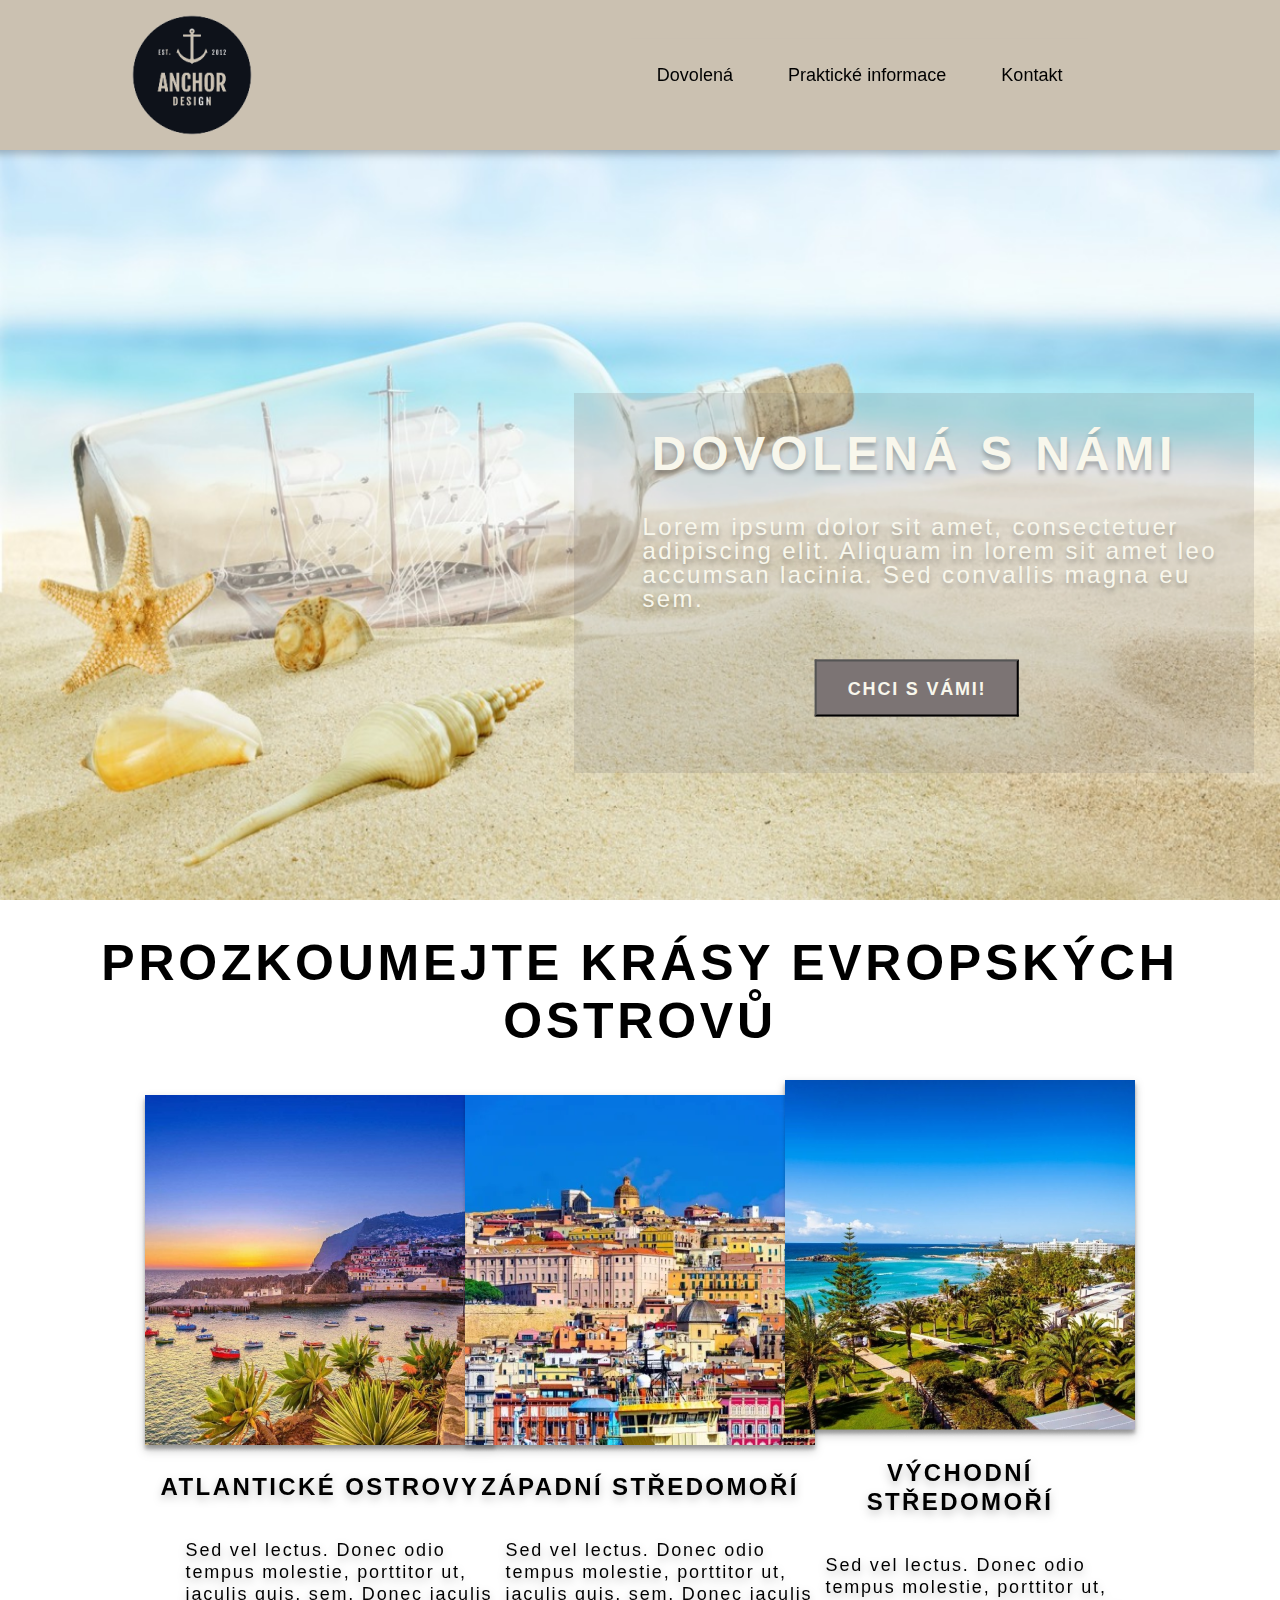
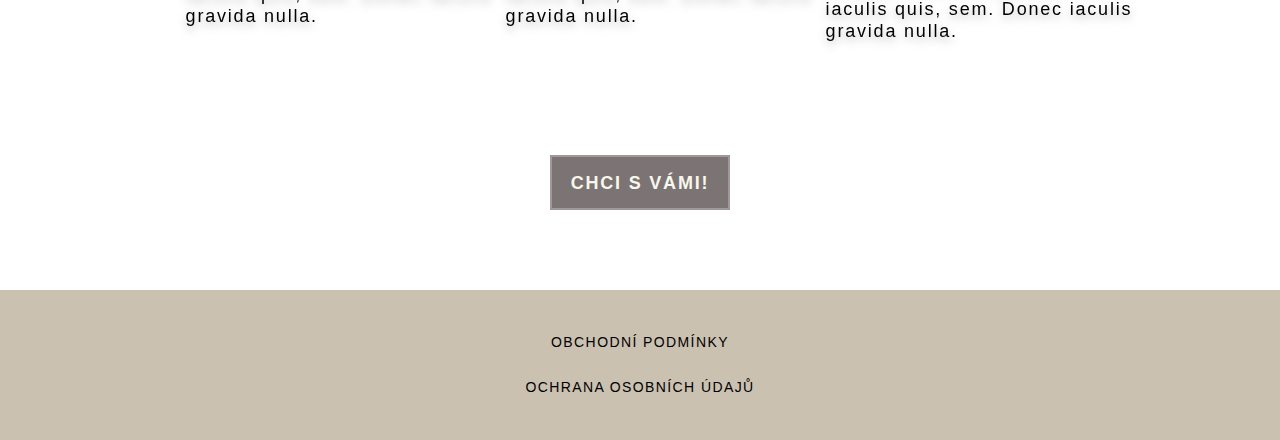
<file: front-end/html/index.html>
<!DOCTYPE html>
<html lang="en">

<head>
    <meta charset="UTF-8">
    <meta http-equiv="X-UA-Compatible" content="IE=edge">
    <meta name="viewport" content="width=device-width, initial-scale=1.0">
    <title>Document</title>
    <link rel="stylesheet" href="../css/style.css">

</head>

<body>
    <nav class="navbar">
        <div class="logo">
            <img class="logo2" src="../../static/logo.png" alt="logo">
        </div>
        <img src="../../static/588a6507d06f6719692a2d15.png" class="burgerMenu" alt="">
        <div class="navbarButtonWrapper">
            <button class="navbarButton">
                Dovolená
            </button>
            <button class="navbarButton">

                Praktické informace
            </button>
            <button class="navbarButton">
                Kontakt
            </button>
        </div>
    </nav>
    <div class="homepageWrapper">
        <div class="firstPart">
            <div class="grayRectangle">
                <h1 class="grayRectangleBigText">Dovolená s námi</h1>
                <h2 class="grayRectangleSmallText">Lorem ipsum dolor sit amet, consectetuer adipiscing elit. Aliquam in
                    lorem sit amet leo accumsan lacinia. Sed convallis magna eu sem.</h2>
                <button class="grayRectangleButton">CHCI S VÁMI!</button>
            </div>
        </div>
        <div class="secondPart">
            <div class="topText">
                <h1>prozkoumejte krásy evropských ostrovů</h1>
            </div>
            <div class="threeShitsWrapper">
                <div class="island">
                    <img src="../../static/madeira.png" alt="">
                    <h2>Atlantické ostrovy</h2>
                    <p>Sed vel lectus. Donec odio tempus molestie, porttitor ut, iaculis quis, sem. Donec iaculis
                        gravida nulla.</p>
                </div>
                <div class="island">
                    <img src="../../static/sardinie.png" alt="">
                    <h2>západní středomoří</h2>
                    <p>Sed vel lectus. Donec odio tempus molestie, porttitor ut, iaculis quis, sem. Donec iaculis
                        gravida nulla.</p>

                </div>
                <div class="island">
                    <img src="../../static/kypr.png" alt="">
                    <h2>východní středomoří</h2>
                    <p>Sed vel lectus. Donec odio tempus molestie, porttitor ut, iaculis quis, sem. Donec iaculis
                        gravida nulla.</p>
                </div>
            </div>
            <button class="lastButton">
                chci s vámi!
            </button>
            <footer class="footer">
                <h4>
                    Obchodní podmínky
                </h4>
                <h4>

                    ochrana osobních údajů
                </h4>
            </footer>
        </div>
    </div>
</body>

</html>
</file>
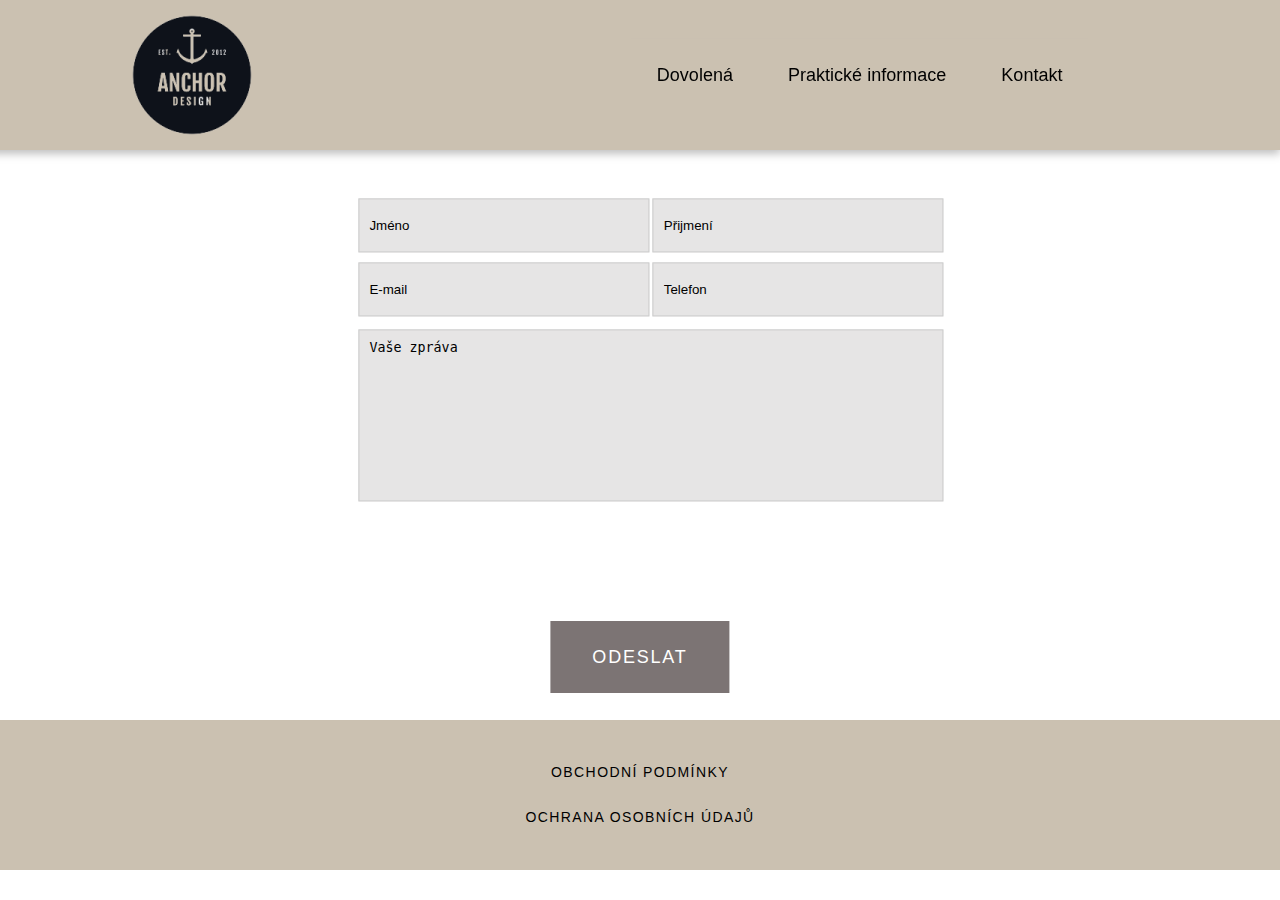
<file: front-end/html/contact.html>
<!DOCTYPE html>
<html lang="en">

<head>
    <meta charset="UTF-8">
    <meta http-equiv="X-UA-Compatible" content="IE=edge">
    <meta name="viewport" content="width=device-width, initial-scale=1.0">
    <title>Document</title>
    <link rel="stylesheet" href="../css/contact.css">
</head>

<body>

    <nav class="navbar">
        <div class="logo">
            <img class="logo2" src="../../static/logo.png" alt="logo">
        </div>
        <img src="../../static/588a6507d06f6719692a2d15.png" class="burgerMenu" alt="">
        <div class="navbarButtonWrapper">
            <button class="navbarButton">
                Dovolená
            </button>
            <button class="navbarButton">
                Praktické informace
            </button>
            <button class="navbarButton">
                Kontakt
            </button>
        </div>
    </nav>
    <div class="nameInputWrapper">

        <div class="name-inputs">
            <input type="text" class="name-input" placeholder="Jméno">
            <input type="text" class="name-input" placeholder="Přijmení">
            <input type="text" class="name-input" placeholder="E-mail">
            <input type="text" class="name-input" placeholder="Telefon">

        </div>
        <div class="big-input">
            <textarea type="text" class="a" placeholder="Vaše zpráva"></textarea>
        </div>
    </div>
    <div class="send-button-wrapper">
        <button class="send-button">ODESLAT</button>
    </div>
    <footer class="footer">
        <h4>
            Obchodní podmínky
        </h4>
        <h4>

            ochrana osobních údajů
        </h4>
    </footer>


</body>

</html>
</file>
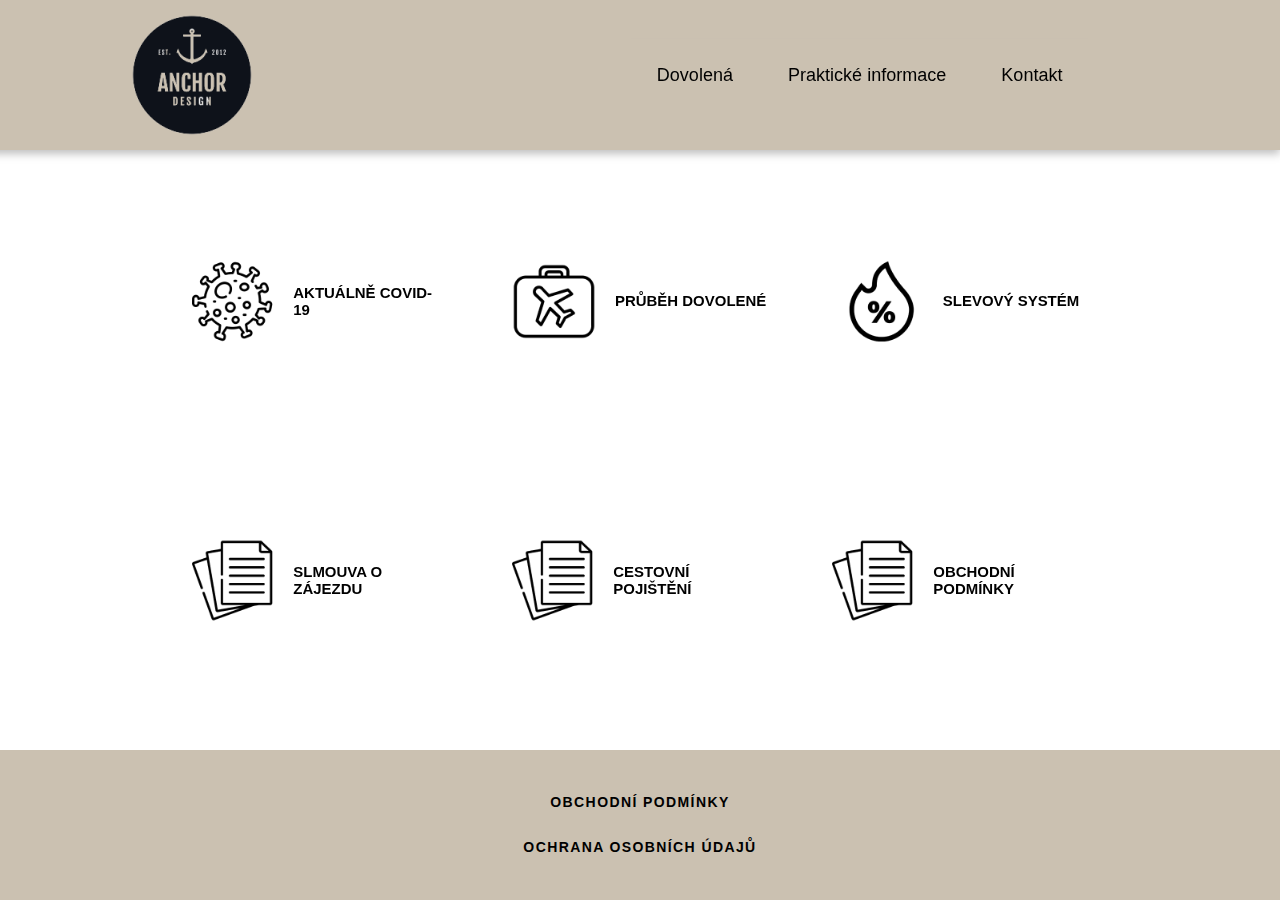
<file: front-end/html/practical.html>
<!DOCTYPE html>
<html lang="en">

<head>
    <meta charset="UTF-8">
    <meta http-equiv="X-UA-Compatible" content="IE=edge">
    <meta name="viewport" content="width=device-width, initial-scale=1.0">
    <title>Document</title>
    <link rel="stylesheet" href="../css/practical.css">
</head>

<body>
    <nav class="navbar">
        <div class="logo">
            <img class="logo2" src="../../static/logo.png" alt="logo">
        </div>
        <img src="../../static/588a6507d06f6719692a2d15.png" class="burgerMenu" alt="">
        <div class="navbarButtonWrapper">
            <button class="navbarButton">
                Dovolená
            </button>
            <button class="navbarButton">
                Praktické informace
            </button>
            <button class="navbarButton">
                Kontakt
            </button>
        </div>
    </nav>
    <div class="info-wrapper">
        <div class="info">
            <img src="../../static/coronavirus.png" alt="">
            <h3>AKTUÁLNĚ COVID-19</h3>
        </div>
        <div class="info">
            <img src="../../static/luggage.png" alt="">
            <h3>PRŮBĚH DOVOLENÉ</h3>
        </div>
        <div class="info">
            <img src="../../static/sale.png" alt="">
            <h3>SLEVOVÝ SYSTÉM</h3>
        </div>
        <div class="info">
            <img src="../../static/doc 1.png" alt="">
            <h3>SLMOUVA O ZÁJEZDU</h3>
        </div>
        <div class="info">
            <img src="../../static/doc 1.png" alt="">
            <h3>CESTOVNÍ POJIŠTĚNÍ</h3>
        </div>
        <div class="info">
            <img src="../../static/doc 1.png" alt="">
            <h3>OBCHODNÍ PODMÍNKY</h3>
        </div>
    </div>



    <footer class="footer">
        <h4>
            Obchodní podmínky
        </h4>
        <h4>

            ochrana osobních údajů
        </h4>
    </footer>
</body>

</html>
</file>
<file: front-end/css/style.css>
.navbar {
  position: absolute;
  max-width: 100vw;
  width: 100%;
  height: 150px;
  left: 0px;
  top: 0px;
  display: flex;
  flex-direction: row;
  justify-content: center;

  background-color: #cbc1b1;
  filter: drop-shadow(0px 4px 4px rgba(0, 0, 0, 0.25));
}

.logo {
  position: absolute;
  width: 100%;
  height: 100%;
  left: -35%;
  top: 0px;
  display: flex;
  flex-direction: row;
  justify-content: center;
  align-items: center;
  background-color: #cbc1b1;
}
.navbarButtonWrapper {
  position: absolute;
  right: 15vw;
  top: 50%;
  transform: translateY(-50%);
  max-width: fit-content;
  align-items: center;

  background-color: #cbc1b1;
}
.navbarButton {
  align-items: center;
  padding-left: 2vw;
  padding-right: 2vw;
  padding-top: 2vw;
  padding-bottom: 2vw;
  border: none;
  font-family: "Roboto", sans-serif;
  font-size: 18px;
  font-weight: 500;
  background-color: #cbc1b1;
  cursor: pointer;
}
.navbarButton:hover {
  background-color: #7c7474;
}
.firstPart {
  position: absolute;
  left: 0;
  top: 0;
  max-width: 100vw;
  width: 100%;
  height: 100vh;
  background-image: url("../../static/heroimage.png");
  background-size: 100% 100%;

  z-index: -1;
}

.grayRectangle {
  position: absolute;
  right: 2vw;
  top: calc(27vh + 150px);
  width: 680px;
  height: 380px;

  background-color: #7c747430;
}
.grayRectangleBigText {
  font-family: "Lucida Sans", "Lucida Sans Regular", "Lucida Grande",
    "Lucida Sans Unicode", Geneva, Verdana, sans-serif;
  font-style: normal;
  font-weight: 700;
  font-size: 48px;
  line-height: 58px;

  text-align: center;
  letter-spacing: 0.1em;
  text-transform: uppercase;

  color: #f8f7ec;

  text-shadow: 0px 4px 4px rgba(0, 0, 0, 0.25);
}
.homepageWrapper {
  max-width: 100vw;
  height: 100vh;
}
.grayRectangleSmallText {
  font-style: normal;
  font-weight: 500;
  font-size: 24px;
  line-height: 24px;
  /* or 100% */
  margin-left: 10%;
  margin-right: 5%;
  align-items: center;
  letter-spacing: 0.1em;

  color: #f8f7ec;
  font-family: "Lucida Sans", "Lucida Sans Regular", "Lucida Grande",
    "Lucida Sans Unicode", Geneva, Verdana, sans-serif;
  text-shadow: 0px 4px 4px rgba(0, 0, 0, 0.25);
}
.grayRectangleButton {
  cursor: pointer;
  font-family: "Lucida Sans", "Lucida Sans Regular", "Lucida Grande",
    "Lucida Sans Unicode", Geneva, Verdana, sans-serif;
  font-style: normal;
  font-weight: 600;
  font-size: 18px;
  line-height: 22px;
  height: 15%;
  cursor: pointer;
  transform: translate(118%, 50%);
  width: 30%;
  align-items: center;
  text-align: center;
  letter-spacing: 0.1em;
  text-transform: uppercase;

  color: #f8f7ec;
  background-color: #7c7474;
}
.topText {
  font-family: "Franklin Gothic Medium", "Arial Narrow", Arial, sans-serif;
  position: absolute;
  top: 0;
  font-weight: 700;
  font-size: 25px;

  display: flex;
  align-items: center;
  text-align: center;
  letter-spacing: 0.15em;
  text-transform: uppercase;

  color: #000000;
}
.secondPart {
  position: absolute;
  display: flex;
  justify-content: center;
  left: 0;
  top: 100vh;
  max-width: 100vw;
  width: 100%;
  height: 100vh;
}
.threeShitsWrapper {
  position: absolute;
  top: 20vh;
  display: flex;
  justify-content: space-evenly;
  align-items: center;

  filter: drop-shadow(0px 4px 4px rgba(0, 0, 0, 0.25));
}
.island h2 {
  font-family: "Franklin Gothic Medium", "Arial Narrow", Arial, sans-serif;
  font-style: normal;
  font-weight: 700;
  font-size: 24px;
  line-height: 29px;
  display: flex;
  align-items: center;
  justify-content: center;
  text-align: center;
  letter-spacing: 0.1em;
  text-transform: uppercase;
}

.island {
  max-width: 25vw;
  display: flex;
  justify-content: center;
  align-items: center;
  flex-direction: column;
}

.island p {
  font-family: "Franklin Gothic Medium", "Arial Narrow", Arial, sans-serif;
  transform: translateX(8%);

  font-style: normal;
  font-weight: 300;
  font-size: 18px;
  line-height: 22px;
  display: flex;
  justify-content: center;
  align-items: center;
  letter-spacing: 0.1em;
}
.burgerMenu {
  display: none;
}
.lastButton {
  font-family: "Lucida Sans", "Lucida Sans Regular", "Lucida Grande",
    "Lucida Sans Unicode", Geneva, Verdana, sans-serif;
  font-style: normal;
  font-weight: 600;
  font-size: 18px;
  line-height: 22px;
  letter-spacing: 0.1em;
  color: #f8f7ec;
  width: 180px;
  top: 95vh;

  height: 55px;
  cursor: pointer;
  display: flex;
  align-items: center;
  text-align: center;
  position: absolute;
  justify-content: center;
  text-transform: uppercase;
  border: 2px solid #a19999;

  background-color: #7c7474;
}

.footer {
  top: 110vh;
  height: 150px;
  max-width: 100vw;
  width: 100%;
  display: flex;
  align-items: center;
  text-align: center;
  justify-content: center;
  flex-direction: column;
  position: absolute;
  background-color: #cbc1b1;
}

.footer h4 {
  font-family: "Lucida Sans", "Lucida Sans Regular", "Lucida Grande",
    "Lucida Sans Unicode", Geneva, Verdana, sans-serif;
  font-style: normal;
  font-weight: 500;
  font-size: 14px;
  line-height: 50%;
  /* or 19px */

  letter-spacing: 0.1em;
  text-transform: uppercase;
}

::-webkit-scrollbar-track {
  background-color: black;
}

/* Set the styles for the scrollbar thumb */
::-webkit-scrollbar-thumb {
  background-color: darkgray;
  height: 50px;
}

/* Set the styles for the scrollbar thumb on hover */
::-webkit-scrollbar-thumb:hover {
  background-color: rgb(122, 121, 121);
}

/* Hide the scrollbar buttons */
::-webkit-scrollbar-button {
  display: none;
}

/* Set the width and height of the scrollbar thumb */
::-webkit-scrollbar {
  width: 10px;
  height: 5px;
}
@media only screen and (max-width: 590px) {
  .navbar {
    position: absolute;
    max-width: 100vw;
    width: 100vw;
    height: 80px;
    left: 0px;
    top: 0px;
    display: flex;
    flex-direction: row;
    justify-content: center;

    background-color: #cbc1b1;
    filter: drop-shadow(0px 2px 2px rgba(0, 0, 0, 0.25));
  }
  .logo2 {
    position: absolute;
    height: 100%;
    left: 35vw;
    z-index: 4;
    top: 0px;
    display: flex;
    flex-direction: row;
    justify-content: center;
    align-items: center;

    background-color: #cbc1b1;
  }
  .navbarButtonWrapper {
    position: absolute;
    right: 30vw;
    top: 50%;
    transform: translateY(-50%);
    max-width: fit-content;
    align-items: center;
    display: flex;
    flex-direction: column;
    background-color: #cbc1b1;
    display: none;
  }
  .burgerMenu {
    display: flex;
    position: absolute;
    right: 4vh;
    top: 50%;
    transform: translateY(-50%);
    width: 5vw;
    height: 5vw;
    align-items: center;
    display: flex;
    flex-direction: column;
    background-color: #cbc1b1;
    cursor: pointer;
  }
  .firstPart {
    position: absolute;
    left: 0;
    top: 0;
    max-width: 100vw;
    width: 100%;
    height: 100vh;
    background-image: none;
    z-index: -1;
    display: flex;
    flex-direction: column;
    justify-content: center;
  }
  .grayRectangle {
    position: absolute;
    top: 20vh;
    max-width: 90vw;
    max-height: 25vh;
    left: -40%;
    transform: translateX(50%);
    background-color: #7c7474;
  }
  .grayRectangleBigText {
    font-family: "Lucida Sans", "Lucida Sans Regular", "Lucida Grande",
      "Lucida Sans Unicode", Geneva, Verdana, sans-serif;
    font-style: normal;
    font-weight: 700;
    font-size: 17px;
    line-height: 26px;

    text-align: center;
    letter-spacing: 0.1em;
    text-transform: uppercase;

    color: #f8f7ec;

    text-shadow: 0px 4px 4px rgba(0, 0, 0, 0.25);
  }
  .homepageWrapper {
    max-width: 100vw;
    height: 100vh;
  }
  .grayRectangleSmallText {
    font-style: normal;
    font-weight: 500;
    font-size: 12px;
    line-height: 12px;
    /* or 100% */
    margin-left: 10%;
    margin-right: 5%;
    align-items: center;
    letter-spacing: 0.1em;

    color: #f8f7ec;
    font-family: "Lucida Sans", "Lucida Sans Regular", "Lucida Grande",
      "Lucida Sans Unicode", Geneva, Verdana, sans-serif;
    text-shadow: 0px 4px 4px rgba(0, 0, 0, 0.25);
  }
  .grayRectangleButton {
    font-family: "Lucida Sans", "Lucida Sans Regular", "Lucida Grande",
      "Lucida Sans Unicode", Geneva, Verdana, sans-serif;
    font-style: normal;
    font-weight: 600;
    font-size: 18px;
    line-height: 22px;
    height: 20%;
    width: 50vw;
    left: 0;
    cursor: pointer;

    align-items: center;
    text-align: center;
    letter-spacing: 0.1em;
    text-transform: uppercase;
    position: absolute;
    top: 18vh;
    transform: translateX(20vw);
    background-color: rgb(190, 183, 173);
    color: #f8f7ec;
  }
  ::-webkit-scrollbar {
    width: 0px;
    display: none;
  }
  .topText {
    font-family: "Franklin Gothic Medium", "Arial Narrow", Arial, sans-serif;
    position: absolute;
    top: 0;
    font-weight: 700;
    font-size: 13px;

    display: flex;
    align-items: center;
    text-align: center;
    letter-spacing: 0.1em;
    text-transform: uppercase;

    color: #000000;
  }
  .secondPart {
    position: absolute;
    display: flex;
    justify-content: center;
    left: 0;
    top: 50vh;
    max-width: 100vw;
    width: 100%;
    height: 100vh;
  }
  .threeShitsWrapper {
    position: absolute;
    top: 20vh;
    left: 10vw;
    display: flex;
    justify-content: space-evenly;
    align-items: center;
    flex-direction: column;
    gap: 2vh;
    filter: drop-shadow(0px 4px 4px rgba(0, 0, 0, 0.25));
  }
  .island h2 {
    font-family: "Franklin Gothic Medium", "Arial Narrow", Arial, sans-serif;
    font-style: normal;
    font-weight: 700;
    font-size: 12px;
    line-height: 29px;
    display: flex;
    align-items: center;
    justify-content: center;
    text-align: center;
    letter-spacing: 0.1em;
    width: 50vw;
    transform: translate(38vw, -6vh);
    text-transform: uppercase;
    position: absolute;
  }

  .island {
    max-width: 25vw;
    display: flex;
    justify-content: center;
    align-items: center;
    flex-direction: row;
  }
  .island img {
    max-width: 30vw;
  }

  .island p {
    font-family: "Franklin Gothic Medium", "Arial Narrow", Arial, sans-serif;
    transform: translateX(8%);
    position: absolute;
    width: 50vw;
    right: -50vw;
    transform: translate(7vw, 1vh);
    font-style: normal;
    font-weight: 300;
    font-size: 11px;
    line-height: 22px;
    display: flex;
    justify-content: center;
    align-items: center;
    letter-spacing: 0.1em;
  }
  .lastButton {
    font-family: "Lucida Sans", "Lucida Sans Regular", "Lucida Grande",
      "Lucida Sans Unicode", Geneva, Verdana, sans-serif;
    font-style: normal;
    font-weight: 600;
    font-size: 18px;
    line-height: 15px;
    letter-spacing: 0.1em;
    color: #f8f7ec;
    width: 180px;
    top: 75vh;

    height: 55px;
    cursor: pointer;
    display: flex;
    align-items: center;
    text-align: center;
    position: absolute;
    justify-content: center;
    text-transform: uppercase;
    border: 2px solid #a19999;

    background-color: #7c7474;
  }

  .footer {
    top: 90vh;
    height: 80px;
    max-width: 100vw;
    width: 100%;
    display: flex;
    align-items: center;
    text-align: center;
    justify-content: center;
    flex-direction: column;
    position: absolute;
    background-color: #cbc1b1;
  }

  .footer h4 {
    font-family: "Lucida Sans", "Lucida Sans Regular", "Lucida Grande",
      "Lucida Sans Unicode", Geneva, Verdana, sans-serif;
    font-style: normal;
    font-weight: 500;
    font-size: 12px;
    line-height: 0;
    /* or 19px */

    letter-spacing: 0.1em;
    text-transform: uppercase;
  }
}
</file>
<file: front-end/css/contact.css>
.navbar {
  position: absolute;
  max-width: 100vw;
  width: 100%;
  height: 150px;
  left: 0px;
  top: 0px;
  display: flex;
  flex-direction: row;
  justify-content: center;

  background-color: #cbc1b1;
  filter: drop-shadow(0px 4px 4px rgba(0, 0, 0, 0.25));
}

.logo {
  position: absolute;
  width: 100%;
  height: 100%;
  left: -35%;
  top: 0px;
  display: flex;
  flex-direction: row;
  justify-content: center;
  align-items: center;
  background-color: #cbc1b1;
}
.navbarButtonWrapper {
  position: absolute;
  right: 15vw;
  top: 50%;
  transform: translateY(-50%);
  max-width: fit-content;
  align-items: center;

  background-color: #cbc1b1;
}
.navbarButton {
  align-items: center;
  padding-left: 2vw;
  padding-right: 2vw;
  padding-top: 2vw;
  padding-bottom: 2vw;
  border: none;
  font-family: "Roboto", sans-serif;
  font-size: 18px;
  font-weight: 500;
  background-color: #cbc1b1;
  cursor: pointer;
}
.navbarButton:hover {
  background-color: #7c7474;
}
.name-inputs {
  display: grid;
  grid-template-columns: 21vw 21vw;
  grid-template-rows: 6vh 6vh;
  row-gap: 10px;

  column-gap: 2vw;
}

.name-input {
  width: 21vw;

  background-color: #7c747430;

  padding: 10px;
  border: 1px solid #ccc;
}

.name-input::placeholder {
  color: black;
  opacity: 1;
}

.big-input textarea {
  background-color: #7c747430;
  width: 100%;
  padding: 10px;
  border: 1px solid #ccc;
  margin-top: 1vw;

  resize: none;
  height: 150px;
}
.nameInputWrapper {
  position: absolute;
  top: 5vh;
  width: 44vw;
  left: 50%;
  transform: translate(-50%, 50%);
}
.a::placeholder {
  color: black;
  opacity: 1;
}

.send-button-wrapper {
  position: absolute;
  top: 65vh;
  left: 50%;
  transform: translate(-50%, 50%);
}
.send-button {
  width: 14vw;
  height: 8vh;
  background-color: #7c7474;
  border: none;
  color: white;
  font-family: "Franklin Gothic Medium", "Arial Narrow", Arial, sans-serif;
  letter-spacing: 0.1em;

  font-size: 18px;
  font-weight: 300;
  cursor: pointer;
}
.footer {
  top: 80vh;
  height: 150px;
  max-width: 100vw;
  width: 100%;
  left: 0;
  display: flex;
  align-items: center;
  text-align: center;
  justify-content: center;
  flex-direction: column;
  position: absolute;
  background-color: #cbc1b1;
}

.footer h4 {
  font-family: "Lucida Sans", "Lucida Sans Regular", "Lucida Grande",
    "Lucida Sans Unicode", Geneva, Verdana, sans-serif;
  font-style: normal;
  font-weight: 500;
  font-size: 14px;
  line-height: 50%;
  /* or 19px */

  letter-spacing: 0.1em;
  text-transform: uppercase;
}
@media only screen and (max-width: 590px) {
  .navbar {
    position: absolute;
    max-width: 100vw;
    width: 100vw;
    height: 80px;
    left: 0px;
    top: 0px;
    display: flex;
    flex-direction: row;
    justify-content: center;

    background-color: #cbc1b1;
    filter: drop-shadow(0px 2px 2px rgba(0, 0, 0, 0.25));
  }
  .logo2 {
    position: absolute;
    height: 100%;
    left: 35vw;
    z-index: 4;
    top: 0px;
    display: flex;
    flex-direction: row;
    justify-content: center;
    align-items: center;

    background-color: #cbc1b1;
  }
  .navbarButtonWrapper {
    position: absolute;
    right: 30vw;
    top: 50%;
    transform: translateY(-50%);
    max-width: fit-content;
    align-items: center;
    display: flex;
    flex-direction: column;
    background-color: #cbc1b1;
    display: none;
  }
  .burgerMenu {
    display: flex;
    position: absolute;
    right: 4vh;
    top: 50%;
    transform: translateY(-50%);
    width: 5vw;
    height: 5vw;
    align-items: center;
    display: flex;
    flex-direction: column;
    background-color: #cbc1b1;
    cursor: pointer;
  }
  .name-inputs {
    display: grid;
    grid-template-columns: 50vw;
    grid-template-rows: 6vh 6vh 6vh 6vh;
    row-gap: 10px;

    column-gap: 2vw;
  }
  .name-input {
    width: 50vw;

    background-color: #7c747430;

    padding: 10px;
    border: 1px solid #ccc;
  }

  .name-input::placeholder {
    color: black;
    opacity: 1;
  }

  .big-input textarea {
    background-color: #7c747430;
    width: 50vw;
    padding: 10px;
    border: 1px solid #ccc;
    margin-top: 3vw;

    resize: none;
    height: 150px;
  }
  .nameInputWrapper {
    position: absolute;
    top: -5vh;
    left: 45vw;
  }
  .a::placeholder {
    color: black;
    opacity: 1;
  }

  .send-button-wrapper {
    position: absolute;
    top: 75vh;
    left: 50%;
    transform: translate(-50%, 50%);
  }
  .send-button {
    width: 50vw;
    height: 8vh;
    background-color: #7c7474;
    border: none;
    color: white;
    font-family: "Franklin Gothic Medium", "Arial Narrow", Arial, sans-serif;
    letter-spacing: 0.1em;

    font-size: 18px;
    font-weight: 300;
    cursor: pointer;
  }
  .footer {
    top: 90vh;
    height: 80px;
    max-width: 100vw;
    width: 100%;
    display: flex;
    align-items: center;
    text-align: center;
    justify-content: center;
    flex-direction: column;
    position: absolute;
    background-color: #cbc1b1;
  }

  .footer h4 {
    font-family: "Lucida Sans", "Lucida Sans Regular", "Lucida Grande",
      "Lucida Sans Unicode", Geneva, Verdana, sans-serif;
    font-style: normal;
    font-weight: 500;
    font-size: 12px;
    line-height: 0;
    /* or 19px */

    letter-spacing: 0.1em;
    text-transform: uppercase;
  }
}
</file>
<file: front-end/css/practical.css>
.navbar {
  position: absolute;
  max-width: 100vw;
  width: 100%;
  height: 150px;
  left: 0px;
  top: 0px;
  display: flex;
  flex-direction: row;
  justify-content: center;

  background-color: #cbc1b1;
  filter: drop-shadow(0px 4px 4px rgba(0, 0, 0, 0.25));
}

.logo {
  position: absolute;
  width: 100%;
  height: 100%;
  left: -35%;
  top: 0px;
  display: flex;
  flex-direction: row;
  justify-content: center;
  align-items: center;
  background-color: #cbc1b1;
}
.navbarButtonWrapper {
  position: absolute;
  right: 15vw;
  top: 50%;
  transform: translateY(-50%);
  max-width: fit-content;
  align-items: center;

  background-color: #cbc1b1;
}
.navbarButton {
  align-items: center;
  padding-left: 2vw;
  padding-right: 2vw;
  padding-top: 2vw;
  padding-bottom: 2vw;
  border: none;
  font-family: "Roboto", sans-serif;
  font-size: 18px;
  font-weight: 500;
  background-color: #cbc1b1;
  cursor: pointer;
}
.navbarButton:hover {
  background-color: #7c7474;
}
.footer {
  top: calc(100vh - 150px);
  height: 150px;
  max-width: 100vw;
  width: 100%;
  display: flex;
  align-items: center;
  text-align: center;
  justify-content: center;
  flex-direction: column;
  position: absolute;
  background-color: #cbc1b1;
  left: 0;
}

.footer h4 {
  font-family: "Lucida Sans", "Lucida Sans Regular", "Lucida Grande",
    "Lucida Sans Unicode", Geneva, Verdana, sans-serif;
  font-style: normal;
  font-weight: 600;
  font-size: 14px;
  line-height: 50%;
  /* or 19px */

  letter-spacing: 0.1em;
  text-transform: uppercase;
}
.info-wrapper {
  display: grid;
  position: absolute;

  transform: translate(-50%, -50%);
  left: 50vw;
  top: 47vh;
  grid-template-columns: 25vw 25vw 25vw;
  row-gap: 25vh;
  grid-template-rows: 6vh 6vh;
}
.info {
  cursor: pointer;
  scale: 0.8;
  font-family: "Roboto", sans-serif;
  display: flex;
  flex-direction: row;
  width: 1/3vw;
  height: 10vh;
  align-items: center;
  justify-content: center;
  gap: 2vw;
}
@media only screen and (max-width: 590px) {
  .navbar {
    position: absolute;
    max-width: 100vw;
    width: 100vw;
    height: 80px;
    left: 0px;
    top: 0px;
    display: flex;
    flex-direction: row;
    justify-content: center;

    background-color: #cbc1b1;
    filter: drop-shadow(0px 2px 2px rgba(0, 0, 0, 0.25));
  }
  .logo2 {
    position: absolute;
    height: 100%;
    left: 35vw;
    z-index: 4;
    top: 0px;
    display: flex;
    flex-direction: row;
    justify-content: center;
    align-items: center;

    background-color: #cbc1b1;
  }
  .navbarButtonWrapper {
    position: absolute;
    right: 30vw;
    top: 50%;
    transform: translateY(-50%);
    max-width: fit-content;
    align-items: center;
    display: flex;
    flex-direction: column;
    background-color: #cbc1b1;
    display: none;
  }
  .burgerMenu {
    display: flex;
    position: absolute;
    right: 4vh;
    top: 50%;
    transform: translateY(-50%);
    width: 5vw;
    height: 5vw;
    align-items: center;
    display: flex;
    flex-direction: column;
    background-color: #cbc1b1;
    cursor: pointer;
  }
  .footer {
    top: 90vh;
    height: 80px;
    max-width: 100vw;
    width: 100%;
    display: flex;
    align-items: center;
    text-align: center;
    justify-content: center;
    flex-direction: column;
    position: absolute;
    background-color: #cbc1b1;
  }

  .footer h4 {
    font-family: "Lucida Sans", "Lucida Sans Regular", "Lucida Grande",
      "Lucida Sans Unicode", Geneva, Verdana, sans-serif;
    font-style: normal;
    font-weight: 500;
    font-size: 12px;
    line-height: 0;
    /* or 19px */

    letter-spacing: 0.1em;
    text-transform: uppercase;
  }
  .info-wrapper {
    display: grid;
    position: absolute;

    transform: translate(-50%, -50%);
    left: 50vw;
    top: 47vh;
    grid-template-columns: 75vw;
    row-gap: 6vh;
    grid-template-rows: repeat(6, 6vh);
  }
  .info {
    cursor: pointer;
    scale: 0.65;
    font-family: "Roboto", sans-serif;
    display: flex;
    flex-direction: row;
    width: 80vw;
    height: 10vh;
    align-items: center;
    justify-content: center;
    gap: 2vw;
  }
}
</file>
